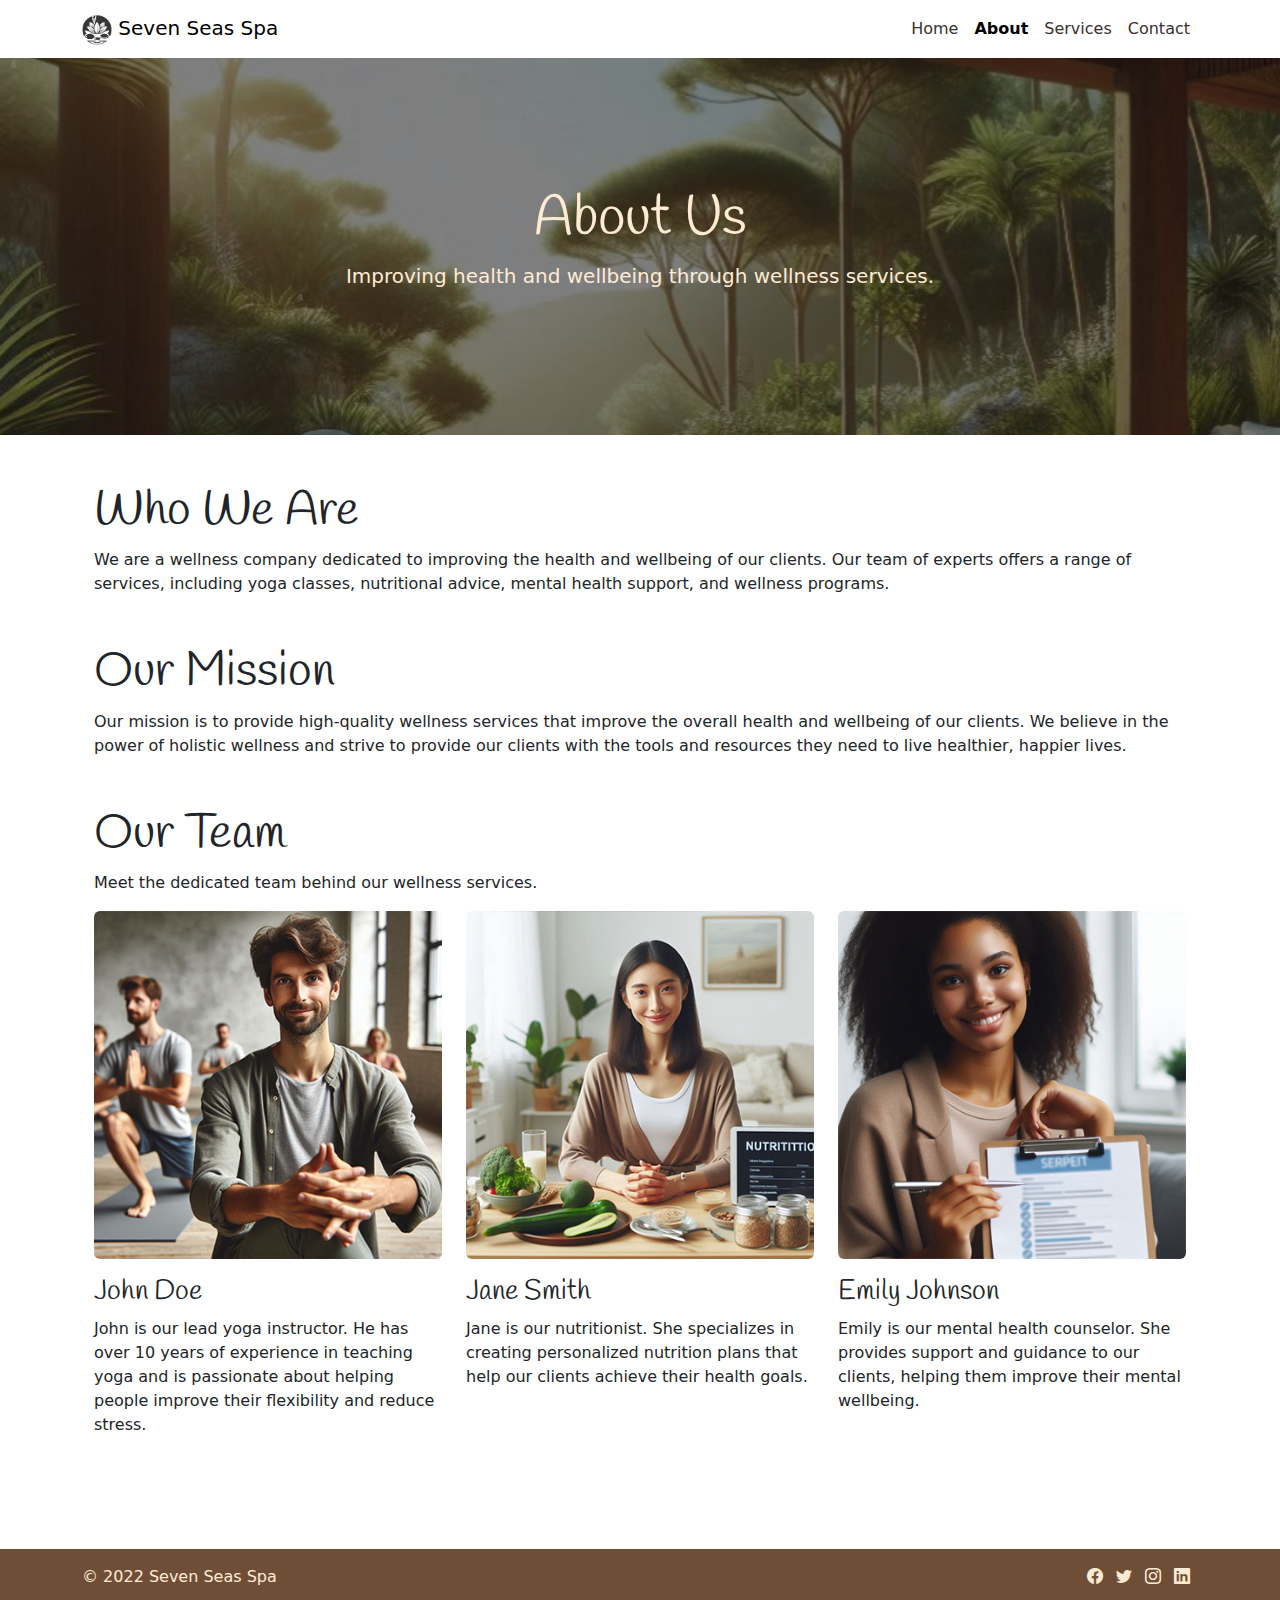
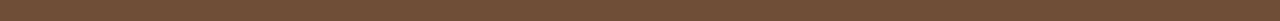
<file: about.html>
<!DOCTYPE html>
<html lang="en">

<head>
    <meta charset="UTF-8">
    <meta name="viewport" content="width=device-width, initial-scale=1.0">
    <link href="https://cdn.jsdelivr.net/npm/bootstrap@5.3.3/dist/css/bootstrap.min.css" rel="stylesheet"
        integrity="sha384-QWTKZyjpPEjISv5WaRU9OFeRpok6YctnYmDr5pNlyT2bRjXh0JMhjY6hW+ALEwIH" crossorigin="anonymous">
    <link rel="stylesheet" href="https://cdn.jsdelivr.net/npm/bootstrap-icons@1.11.3/font/bootstrap-icons.min.css">
    <link href="https://fonts.googleapis.com/css2?family=Handlee&display=swap" rel="stylesheet">
    <link href="assets\css\style.css" rel="stylesheet">
    <title>Seven Seas Spa</title>
</head>

<body>
    <!-- Navigation Bar -->
    <nav class="navbar navbar-expand-lg navbar-light bg-white navbar-custom">
        <div class="container">
            <a class="navbar-brand" href="#">
                <img src="assets\images\seven-seas-spa logo.png" alt="Logo" width="30" height="30">
                Seven Seas Spa
            </a>
            <button class="navbar-toggler" type="button" data-bs-toggle="collapse" data-bs-target="#navbarNav"
                aria-controls="navbarNav" aria-expanded="false" aria-label="Toggle navigation">
                <span class="navbar-toggler-icon"></span>
            </button>
            <div class="collapse navbar-collapse" id="navbarNav">
                <ul class="navbar-nav ms-auto">
                    <li class="nav-item">
                        <a class="nav-link" aria-current="page" href="index.html">Home</a>
                    </li>
                    <li class="nav-item">
                        <a class="nav-link active" href="about.html">About</a>
                    </li>
                    <li class="nav-item">
                        <a class="nav-link" href="#">Services</a>
                    </li>
                    <li class="nav-item">
                        <a class="nav-link" href="contact.html">Contact</a>
                    </li>
                </ul>
            </div>
        </div>
    </nav>

    <!-- Hero Section -->
    <header class="hero-section text-center" id="mainContent">
        <div class="container">
            <h1 class="display-4">About Us</h1>
            <p class="lead">Improving health and wellbeing through wellness services.</p>
        </div>
    </header>

    <!-- Main Section -->
    <main class="container my-5">
        <div class="container">
            <h2 class="display-5">Who We Are</h2>
            <p>We are a wellness company dedicated to improving the health and wellbeing of our clients. Our team of
                experts offers a range of services, including yoga classes, nutritional advice, mental health support,
                and wellness programs.</p>

            <!-- About Us Section -->
            <section class="my-5">
                <h2 class="display-5">Our Mission</h2>
                <p>Our mission is to provide high-quality wellness services that improve the overall health and
                    wellbeing of our clients. We believe in the power of holistic wellness and strive to provide our
                    clients with the tools and resources they need to live healthier, happier lives.</p>
            </section>

            <!-- Our Team Section -->
            <section class="my-5">
                <h2 class="display-5">Our Team</h2>
                <p>Meet the dedicated team behind our wellness services.</p>

                <div class="row">
                    <div class="col-md-4">
                        <img src="./assets/images/john_doe.png" alt="John Doe" class="img-fluid rounded mb-3">
                        <h3>John Doe</h3>
                        <p>John is our lead yoga instructor. He has over 10 years of experience in teaching yoga and is
                            passionate about helping people improve their flexibility and reduce stress.</p>
                    </div>
                    <div class="col-md-4">
                        <img src="./assets/images/jane_smith.png" alt="Jane Smith" class="img-fluid rounded mb-3">
                        <h3>Jane Smith</h3>
                        <p>Jane is our nutritionist. She specializes in creating personalized nutrition plans that help
                            our clients achieve their health goals.</p>
                    </div>
                    <div class="col-md-4">
                        <img src="./assets/images/emily_johnson.png" alt="Emily Johnson" class="img-fluid rounded mb-3">
                        <h3>Emily Johnson</h3>
                        <p>Emily is our mental health counselor. She provides support and guidance to our clients,
                            helping them improve their mental wellbeing.</p>
                    </div>
                </div>
            </section>
        </div>
    </main>

    <!-- Footer -->
    <footer class="footer text-center text-lg-start py-3 mt-auto">
        <div class="container">
            <div class="row">
                <div class="col-md-6 text-md-start mb-3 mb-md-0">
                    <p>© 2022 Seven Seas Spa</p>
                </div>
                <div class="col-md-6 text-md-end">
                    <a href="https://www.facebook.com/Code.InstituteIRL/" target="_blank" rel="noopener noreferrer"
                        aria-label="Visit our Facebook page" class="me-2"><i class="bi bi-facebook"></i></a>
                    <a href="https://x.com/codeinstitute" target="_blank" rel="noopener noreferrer"
                        aria-label="Follow us on Twitter" class="me-2"><i class="bi bi-twitter"></i></a>
                    <a href="https://www.instagram.com/codeinstitute/" target="_blank" rel="noopener noreferrer"
                        aria-label="Follow us on Instagram" class="me-2"><i class="bi bi-instagram"></i></a>
                    <a href="https://www.linkedin.com/school/code-institute/" target="_blank" rel="noopener noreferrer"
                        aria-label="Connect with us on LinkedIn" class="me-2"><i class="bi bi-linkedin"></i></a>
                </div>
            </div>
        </div>
    </footer>

    <script src="https://cdn.jsdelivr.net/npm/bootstrap@5.3.3/dist/js/bootstrap.bundle.min.js"
        integrity="sha384-YvpcrYf0tY3lHB60NNkmXc5s9fDVZLESaAA55NDzOxhy9GkcIdslK1eN7N6jIeHz"
        crossorigin="anonymous"></script>

</body>

</html>
</file>
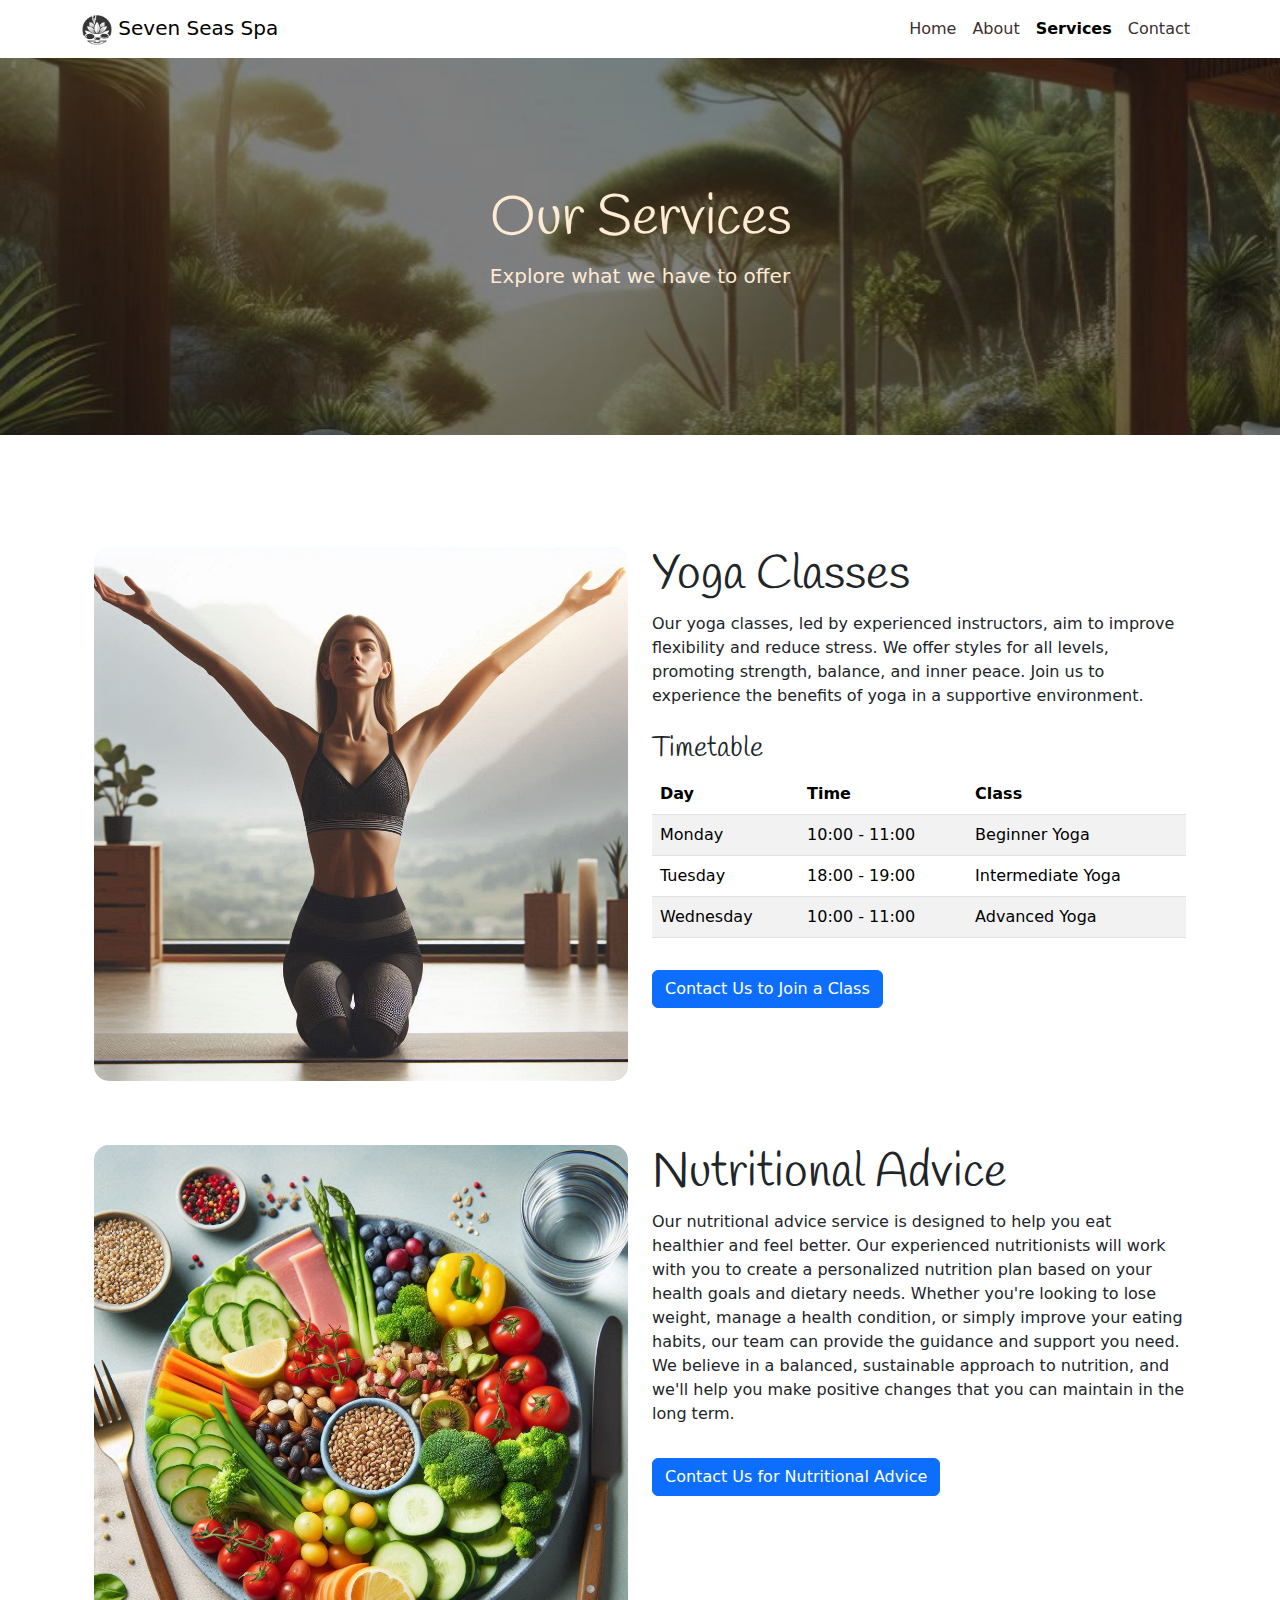
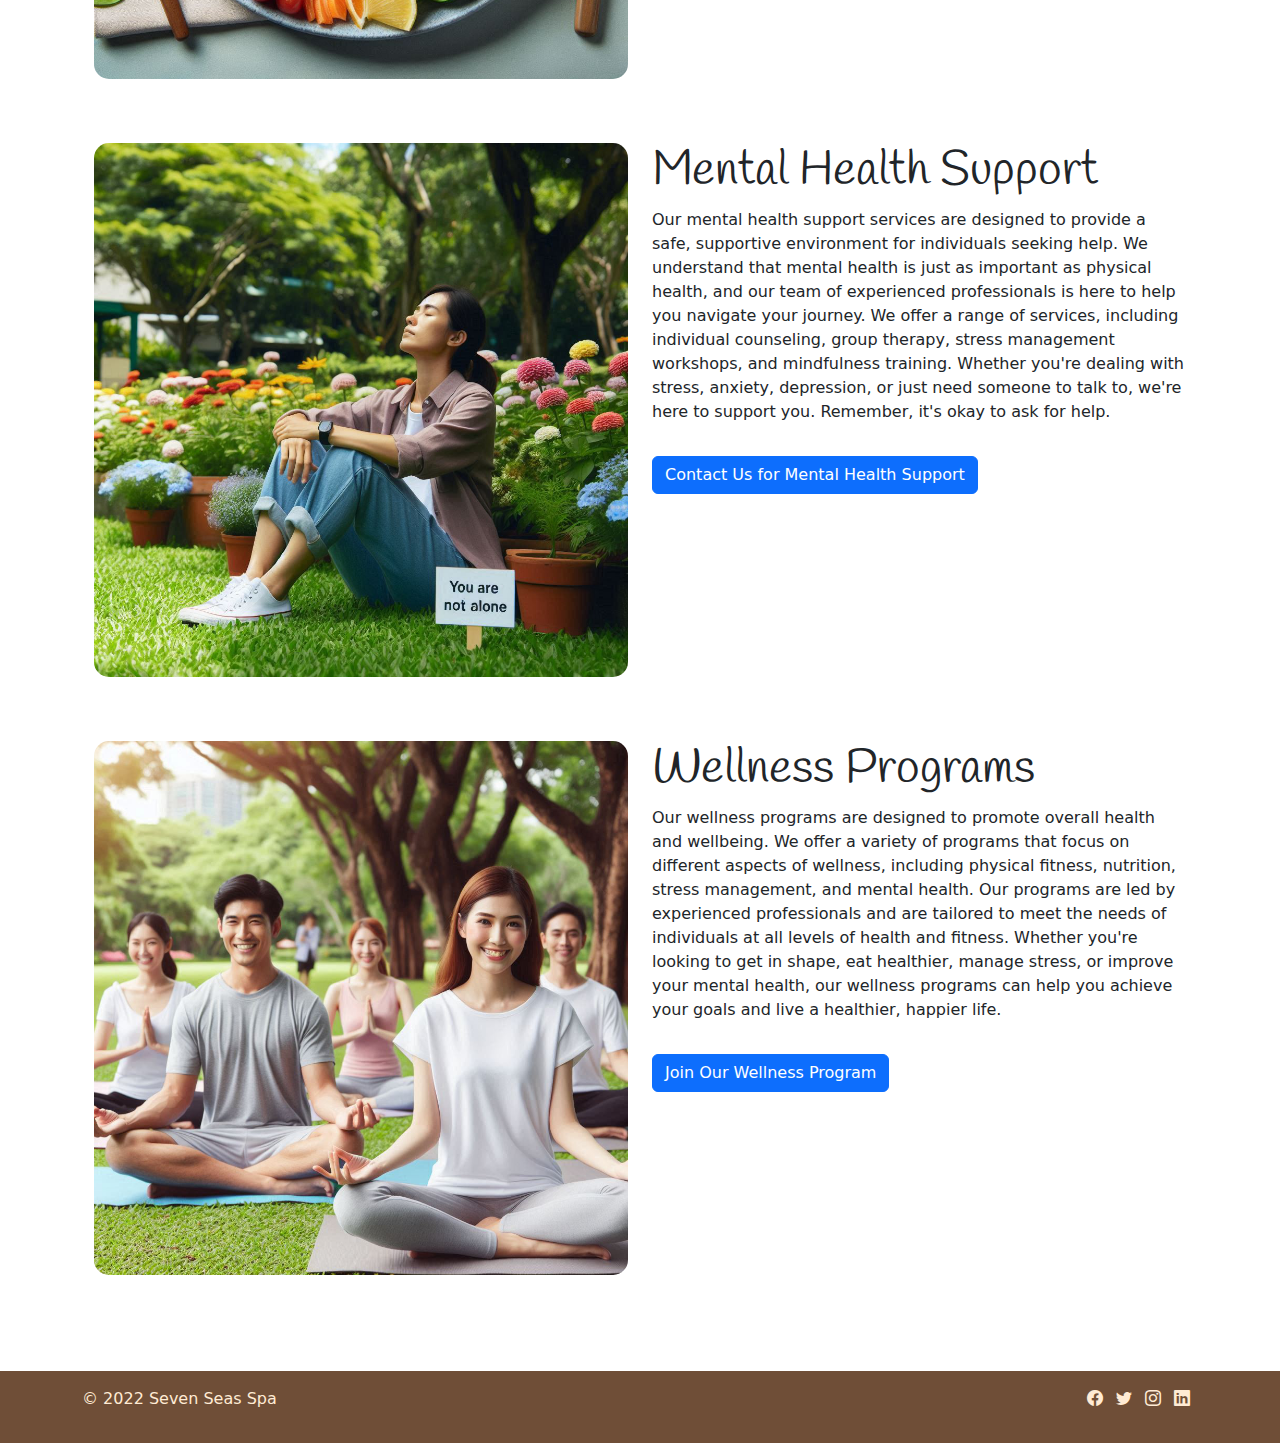
<file: services.html>
<!DOCTYPE html>
<html lang="en">

<head>
    <meta charset="UTF-8">
    <meta name="viewport" content="width=device-width, initial-scale=1.0">
    <link href="https://cdn.jsdelivr.net/npm/bootstrap@5.3.3/dist/css/bootstrap.min.css" rel="stylesheet"
        integrity="sha384-QWTKZyjpPEjISv5WaRU9OFeRpok6YctnYmDr5pNlyT2bRjXh0JMhjY6hW+ALEwIH" crossorigin="anonymous">
    <link rel="stylesheet" href="https://cdn.jsdelivr.net/npm/bootstrap-icons@1.11.3/font/bootstrap-icons.min.css">
    <link href="https://fonts.googleapis.com/css2?family=Handlee&display=swap" rel="stylesheet">
    <link href="assets\css\style.css" rel="stylesheet">
    <title>Seven Seas Spa</title>
</head>

<body>
    <!-- Navigation Bar -->
    <nav class="navbar navbar-expand-lg navbar-light bg-white navbar-custom">
        <div class="container">
            <a class="navbar-brand" href="#">
                <img src="assets\images\seven-seas-spa logo.png" alt="Logo" width="30" height="30">
                Seven Seas Spa
            </a>
            <button class="navbar-toggler" type="button" data-bs-toggle="collapse" data-bs-target="#navbarNav"
                aria-controls="navbarNav" aria-expanded="false" aria-label="Toggle navigation">
                <span class="navbar-toggler-icon"></span>
            </button>
            <div class="collapse navbar-collapse" id="navbarNav">
                <ul class="navbar-nav ms-auto">
                    <li class="nav-item">
                        <a class="nav-link" aria-current="page" href="index.html">Home</a>
                    </li>
                    <li class="nav-item">
                        <a class="nav-link" href="about.html">About</a>
                    </li>
                    <li class="nav-item">
                        <a class="nav-link active" href="services.html">Services</a>
                    </li>
                    <li class="nav-item">
                        <a class="nav-link" href="contact.html">Contact</a>
                    </li>
                </ul>
            </div>
        </div>
    </nav>


    <!-- Hero Section -->
    <header class="hero-section text-center" id="mainContent">
        <div class="container">
            <h1 class="display-4">Our Services</h1>
            <p class="lead">Explore what we have to offer</p>
        </div>
    </header>

    <!-- Main Section -->
    <main class="container my-5">
        <div class="container">
            <!-- Yoga Classes -->
            <section class="my-5 row gy-3">
                <div class="col-lg-6 ">
                    <img src="./assets/images/yoga.png" alt="Yoga" class="img-fluid rounded-image">
                </div>
                <div class="col-lg-6">
                    <h2 class="display-5">Yoga Classes</h2>
                    <p>Our yoga classes, led by experienced instructors, aim to improve flexibility and reduce stress.
                        We offer styles for all levels, promoting strength, balance, and inner peace. Join us to
                        experience the benefits of yoga in a supportive environment.</p>
                    <h3 class="mt-4">Timetable</h3>
                    <table class="table table-striped">
                        <thead>
                            <tr>
                                <th>Day</th>
                                <th>Time</th>
                                <th>Class</th>
                            </tr>
                        </thead>
                        <tbody>
                            <tr>
                                <td>Monday</td>
                                <td>10:00 - 11:00</td>
                                <td>Beginner Yoga</td>
                            </tr>
                            <tr>
                                <td>Tuesday</td>
                                <td>18:00 - 19:00</td>
                                <td>Intermediate Yoga</td>
                            </tr>
                            <tr>
                                <td>Wednesday</td>
                                <td>10:00 - 11:00</td>
                                <td>Advanced Yoga</td>
                            </tr>
                            <!-- Add more rows as needed -->
                        </tbody>
                    </table>
                    <a href="contact.html" class="btn btn-primary mt-3">Contact Us to Join a Class</a>
                </div>
            </section>

            <!-- Nutritional Advice -->
            <section class="my-5 row gy-3">
                <div class="col-lg-6">
                    <img src="./assets/images/nutrition.png" alt="Nutrition" class="img-fluid rounded-image">
                </div>
                <div class="col-lg-6">
                    <h2 class="display-5">Nutritional Advice</h2>
                    <p>Our nutritional advice service is designed to help you eat healthier and feel better. Our
                        experienced nutritionists will work with you to create a personalized nutrition plan based on
                        your health goals and dietary needs. Whether you're looking to lose weight, manage a health
                        condition, or simply improve your eating habits, our team can provide the guidance and support
                        you need. We believe in a balanced, sustainable approach to nutrition, and we'll help you make
                        positive changes that you can maintain in the long term.</p>
                    <a href="contact.html" class="btn btn-primary mt-3">Contact Us for Nutritional Advice</a>
                </div>
            </section>

            <!-- Mental Health Support -->
            <section class="my-5 row gy-3">
                <div class="col-lg-6">
                    <img src="./assets/images/mental_health.png" alt="Mental Health" class="img-fluid rounded-image">
                </div>
                <div class="col-lg-6">
                    <h2 class="display-5">Mental Health Support</h2>
                    <p>Our mental health support services are designed to provide a safe, supportive environment for
                        individuals seeking help. We understand that mental health is just as important as physical
                        health, and our team of experienced professionals is here to help you navigate your journey. We
                        offer a range of services, including individual counseling, group therapy, stress management
                        workshops, and mindfulness training. Whether you're dealing with stress, anxiety, depression, or
                        just need someone to talk to, we're here to support you. Remember, it's okay to ask for help.
                    </p>
                    <a href="contact.html" class="btn btn-primary mt-3">Contact Us for Mental Health Support</a>
                </div>
            </section>

            <!-- Wellness Programs -->
            <section class="my-5 row gy-3">
                <div class="col-lg-6">
                    <img src="./assets/images/wellness.png" alt="Wellness" class="img-fluid rounded-image">
                </div>
                <div class="col-lg-6">
                    <h2 class="display-5">Wellness Programs</h2>
                    <p>Our wellness programs are designed to promote overall health and wellbeing. We offer a variety of
                        programs that focus on different aspects of wellness, including physical fitness, nutrition,
                        stress management, and mental health. Our programs are led by experienced professionals and are
                        tailored to meet the needs of individuals at all levels of health and fitness. Whether you're
                        looking to get in shape, eat healthier, manage stress, or improve your mental health, our
                        wellness programs can help you achieve your goals and live a healthier, happier life.</p>
                    <a href="contact.html" class="btn btn-primary mt-3">Join Our Wellness Program</a>
                </div>
            </section>
        </div>
    </main>

    <!-- Footer -->
    <footer class="footer text-center text-lg-start py-3 mt-auto">
        <div class="container">
            <div class="row">
                <div class="col-md-6 text-md-start mb-3 mb-md-0">
                    <p>© 2022 Seven Seas Spa</p>
                </div>
                <div class="col-md-6 text-md-end">
                    <a href="https://www.facebook.com/Code.InstituteIRL/" target="_blank" rel="noopener noreferrer"
                        aria-label="Visit our Facebook page" class="me-2"><i class="bi bi-facebook"></i></a>
                    <a href="https://x.com/codeinstitute" target="_blank" rel="noopener noreferrer"
                        aria-label="Follow us on Twitter" class="me-2"><i class="bi bi-twitter"></i></a>
                    <a href="https://www.instagram.com/codeinstitute/" target="_blank" rel="noopener noreferrer"
                        aria-label="Follow us on Instagram" class="me-2"><i class="bi bi-instagram"></i></a>
                    <a href="https://www.linkedin.com/school/code-institute/" target="_blank" rel="noopener noreferrer"
                        aria-label="Connect with us on LinkedIn" class="me-2"><i class="bi bi-linkedin"></i></a>
                </div>
            </div>
        </div>
    </footer>

    <script src="https://cdn.jsdelivr.net/npm/bootstrap@5.3.3/dist/js/bootstrap.bundle.min.js"
        integrity="sha384-YvpcrYf0tY3lHB60NNkmXc5s9fDVZLESaAA55NDzOxhy9GkcIdslK1eN7N6jIeHz"
        crossorigin="anonymous"></script>

</body>

</html>
</file>
